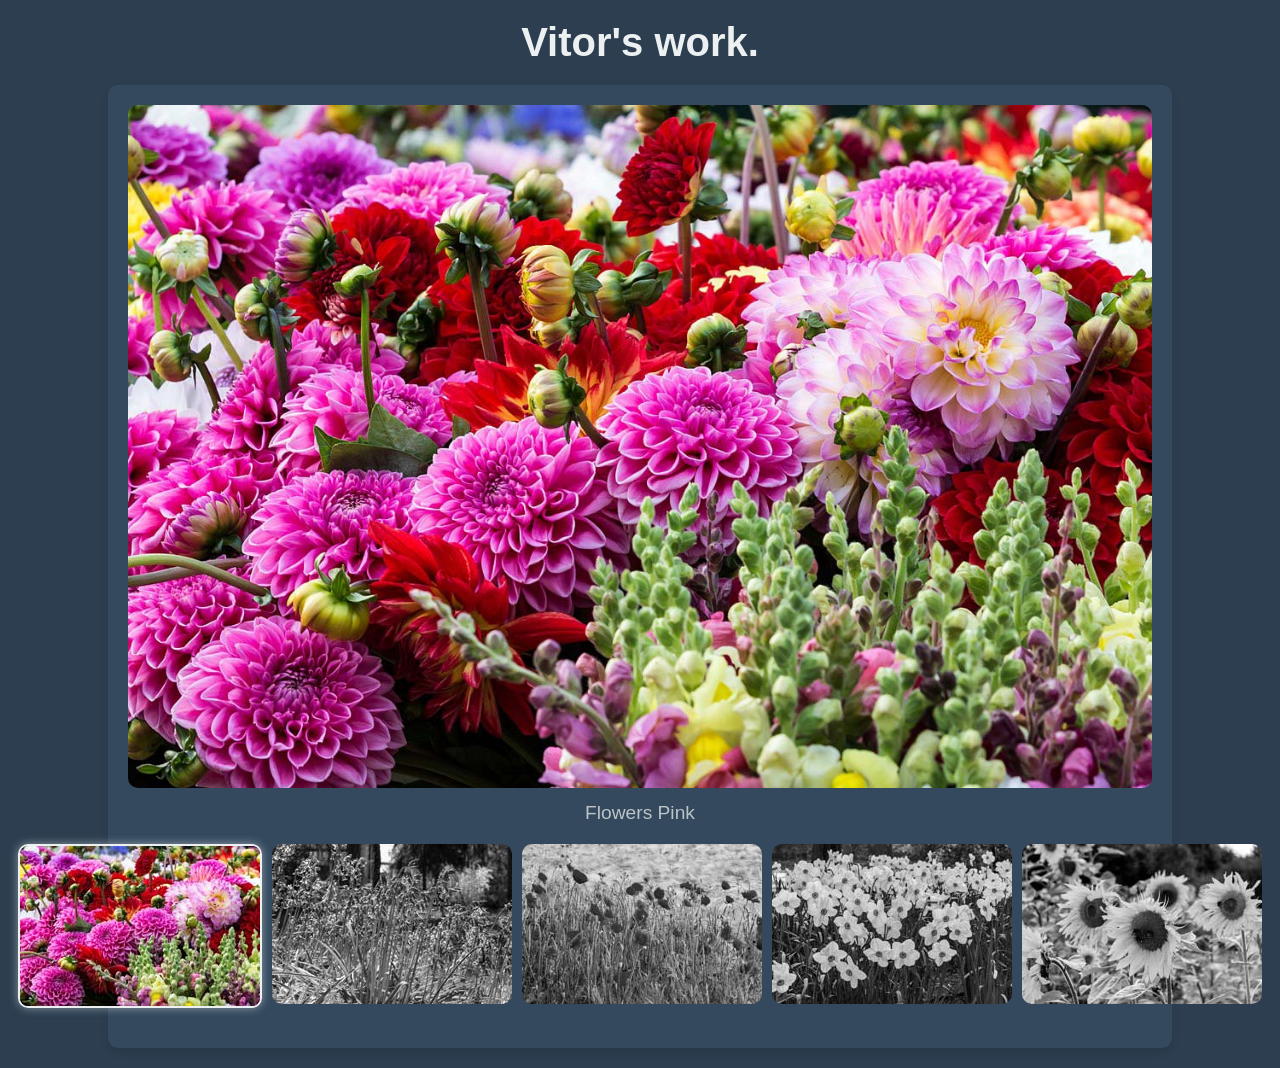
<file: index.html>
<!DOCTYPE html>
<html lang="en">
<head>
    <meta charset="utf-8">
    <title>Image Gallery | COMP1073 Client-Side JavaScript</title>
    <link rel="stylesheet" href="css/styles.css">
</head>
<body>
    <h1>Vitor's work.</h1>
    <section id="gallery">
        <figure>
            <img id="featured" src="images/flowers-pink-large.jpg" alt="Flowers Pink" width="1200" height="800" />
            <figcaption id="caption">Flowers Pink</figcaption>
        </figure>
        <ul>
            <li><img class="thumbnail" src="images/flowers-pink-small.jpg" alt="Flowers Pink" data-large="images/flowers-pink-large.jpg" data-caption="Flowers Pink" width="240" height="160" /></li>
            <li><img class="thumbnail" src="images/flowers-purple-small.jpg" alt="Flowers Purple" data-large="images/flowers-purple-large.jpg" data-caption="Flowers Purple" width="240" height="160" /></li>
            <li><img class="thumbnail" src="images/flowers-red-small.jpg" alt="Flowers Red" data-large="images/flowers-red-large.jpg" data-caption="Flowers Red" width="240" height="160" /></li>
            <li><img class="thumbnail" src="images/flowers-white-small.jpg" alt="Flowers White" data-large="images/flowers-white-large.jpg" data-caption="Flowers White" width="240" height="160" /></li>
            <li><img class="thumbnail" src="images/flowers-yellow-small.jpg" alt="Flowers Yellow" data-large="images/flowers-yellow-large.jpg" data-caption="Flowers Yellow" width="240" height="160" /></li>
        </ul>
    </section>
    <script src="js/script.js"></script>
</body>
</html>
</file>
<file: css/styles.css>
body {
    font-family: 'Arial', sans-serif;
    text-align: center;
    background-color: #2c3e50;
    color: #ecf0f1;
    margin: 0;
    padding: 0;
}

h1 {
    margin: 20px 0;
    font-size: 2.5em;
    color: #ecf0f1;
    font-family: 'Franklin Gothic Medium', 'Arial Narrow', Arial, sans-serif;
}

#gallery {
    width: 80%;
    margin: 20px auto;
    padding: 20px;
    background-color: #34495e;
    border-radius: 10px;
    box-shadow: 0 4px 8px rgba(0, 0, 0, 0.1);
}

figure {
    margin: 0;
    position: relative;
}

#featured {
    width: 100%;
    height: auto;
    border-radius: 10px;
}

figcaption {
    margin-top: 10px;
    font-size: 1.2em;
    color: #bdc3c7;
}

ul {
    list-style: none;
    padding: 0;
    display: flex;
    justify-content: center;
    gap: 10px;
    margin-top: 20px;
}

.thumbnail {
    cursor: pointer;
    transition: transform 0.3s, filter 0.3s, box-shadow 0.3s;
    border-radius: 10px;
}

.thumbnail:hover {
    transform: scale(1.1);
    box-shadow: 0 4px 8px rgba(0, 0, 0, 0.2);
}

.thumbnail:not(.active) {
    filter: grayscale(100%);
}

.thumbnail.active {
    filter: none;
    border: 2px solid #ecf0f1;
    box-shadow: 0 0 10px rgba(236, 240, 241, 0.5);
}

#navigation {
    margin-top: 20px;
}

button {
    background-color: #e74c3c;
    border: none;
    color: #ecf0f1;
    padding: 10px 20px;
    text-align: center;
    text-decoration: none;
    display: inline-block;
    font-size: 1em;
    margin: 5px;
    border-radius: 5px;
    cursor: pointer;
    transition: background-color 0.3s, box-shadow 0.3s;
}

button:hover {
    background-color: #c0392b;
    box-shadow: 0 4px 8px rgba(0, 0, 0, 0.2);
}
</file>
